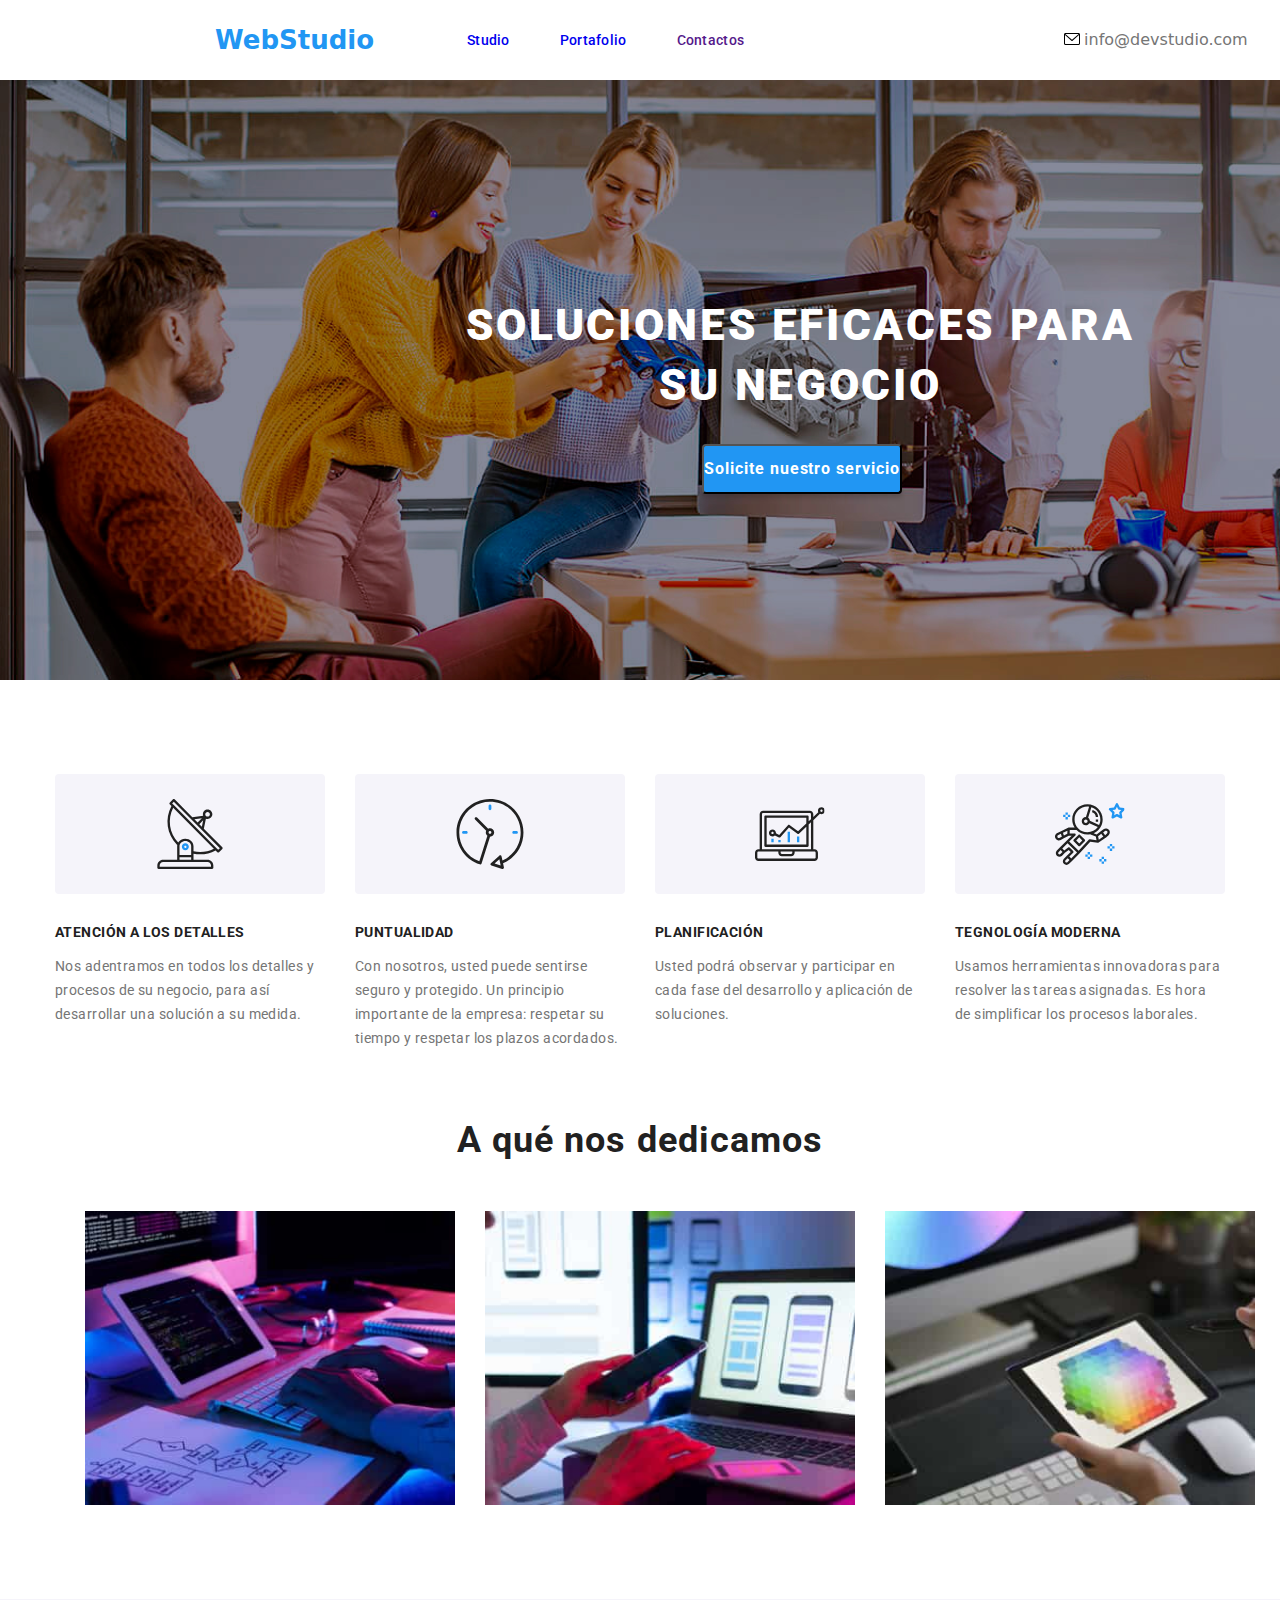
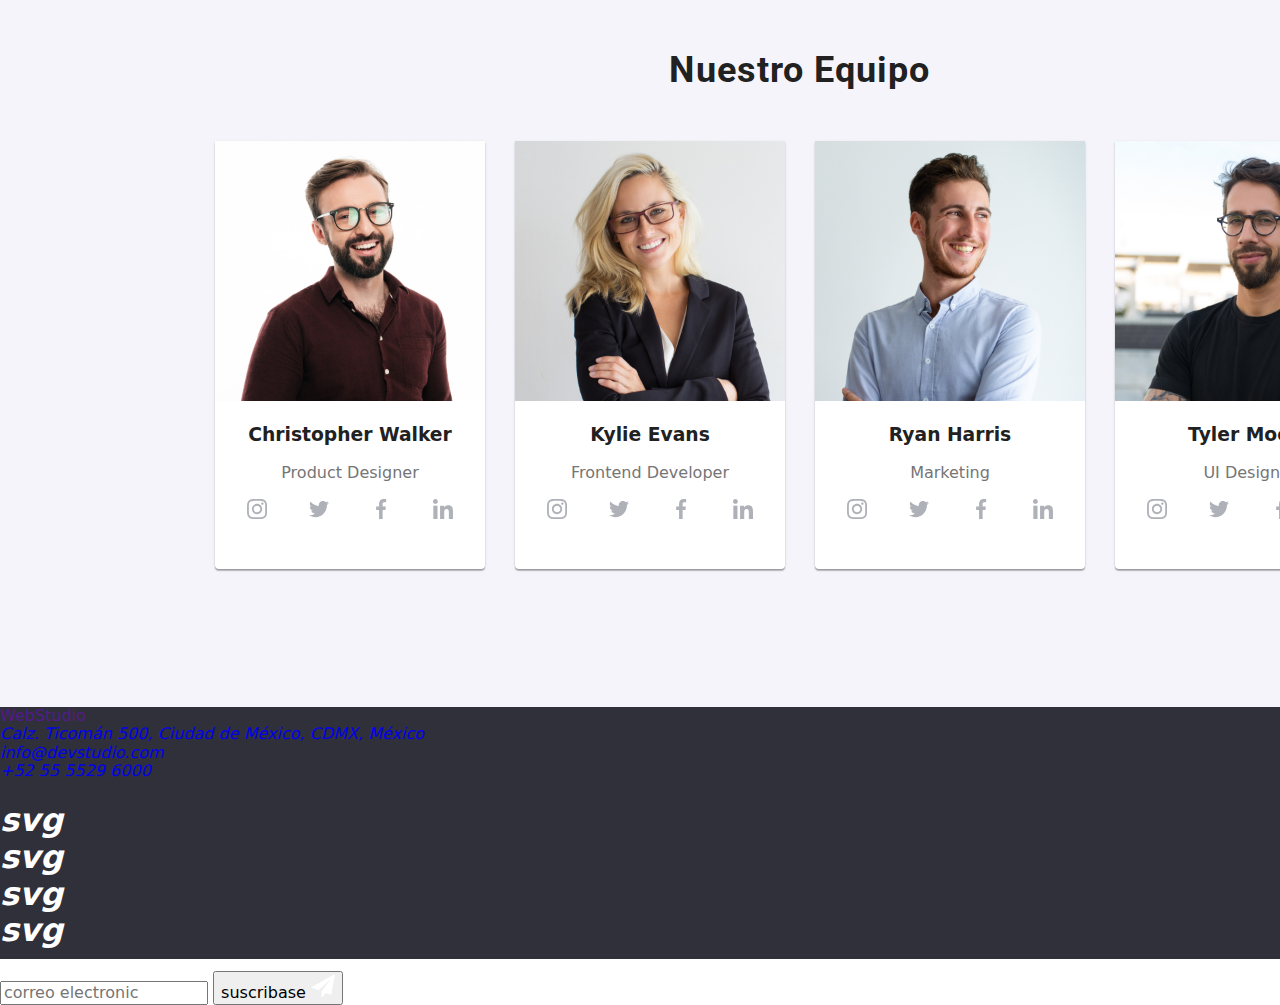
<file: index.html>
<!DOCTYPE html>
<html lang="en">

<head>
  <meta charset="UTF-8" />
  <meta http-equiv="X-UA-Compatible" content="IE=edge" />
  <meta name="viewport" content="width=device-width, initial-scale=1.0" />
  <link rel="stylesheet" href="css/styles.css" />
  <link rel="stylesheet" href="css/modernnormalize.css">

  <title>Studio</title>
</head>

<body>
  <!--seccion del encabezado -->
  <header class="pages-header">
    <a class="nav__logo" href="index.html">WebStudio</a>
    <nav class="nav__bar">
      <!-- logo -->
      <!-- menu -->
      <ul class="nav__menu">
        <li>
          <a class="link__current" href="index.html">Studio</a>
        </li>
        <li>
          <a class="link__portfolio" href="portfolio.html">Portafolio</a>
        </li>
        <li>
          <a class="link__contacts" href="">Contactos</a>
        </li>
      </ul>
    </nav>
    <!-- contacts -->
    <ul class="nav__contacts">
      <li>
        <a class="link__mail" href="#"> <svg class="svg-email">
            <use href="images/sprite-sheets.svg#email"></use>
          </svg>info@devstudio.com</a>
      </li>
      <li>
        <a class="link__contact" href="#"> <svg class="svg-smartphone">
            <use href="images/sprite-sheets.svg#smartphone"></use>
          </svg> +52 55 5529 6000</a>
      </li>
    </ul>
  </header>
  <!-- main section -->
  <main>
    <!-- hero section -->
    <section class="hero">
      <div class="hero__bg">
        <h1 class="hero__title">SOLUCIONES EFICACES PARA SU NEGOCIO</h1>
        <button class="hero__btn" type="button"> <span class="text__btn"> Solicite nuestro servicio</span></button>
      </div>
    </section>
    <!--benefits section-->


    <section class="benefits">
      <div class="container__benefists">
        <ul class="benefits__list">
          <li>
            <div class="container__svg"><svg class="svg__benefits">
                <use href="images/sprite-sheets.svg#antena"></use>
              </svg>
            </div>
            <h3 class="benefits__title">ATENCIÓN A LOS DETALLES</h3>
            <p class="benefits__description">
              Nos adentramos en todos los detalles y procesos de su negocio,
              para así desarrollar una solución a su medida.
            </p>
          </li>

          <li>
            <div class="container__svg"><svg class="svg__benefits">
                <use href="images/sprite-sheets.svg#clock"></use>
              </svg>

            </div>
            <h3 class="benefits__title">PUNTUALIDAD</h3>
            <p class="benefits__description">
              Con nosotros, usted puede sentirse seguro y protegido. Un
              principio importante de la empresa: respetar su tiempo y respetar
              los plazos acordados.
            </p>
          </li>

          <li>
            <div class="container__svg"><svg class="svg__benefits">
                <use href="images/sprite-sheets.svg#diagram"></use>
              </svg>

            </div>
            <h3 class="benefits__title">PLANIFICACIÓN</h3>
            <p class="benefits__description">
              Usted podrá observar y participar en cada fase del desarrollo y
              aplicación de soluciones.
            </p>
          </li>

          <li>
            <div class="container__svg"><svg class="svg__benefits">
              <use href="images/sprite-sheets.svg#astronaut"></use>
            </svg></div>
            <h3 class="benefits__title">TEGNOLOGÍA MODERNA</h3>
            <p class="benefits__description">
              Usamos herramientas innovadoras para resolver las tareas
              asignadas. Es hora de simplificar los procesos laborales.
            </p>
          </li>
        </ul>
      </div>
    </section>
    <!--  section what we do-->
    <section class="what-we-do">
      <h2 class="title__h2 title__what">A qué nos dedicamos</h2>
      <div class="container">
        <!-- images -->
        <ul class="list__img">
          <li>
          </li>
          <li class="img-skill1">
            <img src="images/compu1.jpg" alt="hab1" width="370px" height="294px" />
          </li>
          <li class="img-skill2">
            <img src="images/compu2.jpg" alt="hab2" width="370px" height="294px" />
          </li>
          <li class="img-skill3">
            <img src="images/compu3.jpg" alt="hab3" width="370px" height="294px"/>
          </li>
        </ul>
      </div>
    </section>
    <!-- section our team-->
    <section class="team">
      <h2 class="title__h2 title__team">Nuestro Equipo</h2>
      <div class="container">
        <!-- cards -->
        <ul class="team__list">
          <li class="team__card">
            <img src="images/equi1.jpg" alt="first member" width="270" height="260px">
            <h3>Christopher Walker</h3>
            <p>Product Designer</p>
            <ul class="team__networks">
              <li class="team__svg"><svg class="svg__nertworks">
                <use href="images/sprite-sheets.svg#instagram"></use>
              </svg></li>
              <li class="team__svg"><svg class="svg__networks">
                <use href="images/sprite-sheets.svg#twitter"></use>
              </svg></li>
              <li class="team__svg"><svg class="svg__networks">
                <use href="images/sprite-sheets.svg#facebook"></use>
              </svg></li>
              <li class="team__svg"><svg class="svg__networks">
                <use href="images/sprite-sheets.svg#linkedin"></use>
              </svg></li>
            </ul>
          </li>
          <li class="team__card" >
            <img src="images/equi2.jpg" alt="second member" width="270" height="260px">
            <h3>Kylie Evans</h3>
            <p>Frontend Developer</p>
            <ul class="team__networks">
              <li class="team__svg"><svg class="svg__nertworks">
                <use href="images/sprite-sheets.svg#instagram"></use>
              </svg></li>
              <li class="team__svg"><svg class="svg__networks">
                <use href="images/sprite-sheets.svg#twitter"></use>
              </svg></li>
              <li class="team__svg"><svg class="svg__networks">
                <use href="images/sprite-sheets.svg#facebook"></use>
              </svg></li>
              <li class="team__svg"><svg class="svg__networks">
                <use href="images/sprite-sheets.svg#linkedin"></use>
              </svg></li>
            </ul>
          </li>
          <li class="team__card">
            <img src="images/equi3.jpg" alt="third member" width="270" height="260px">
            <h3>Ryan Harris</h3>
            <p>Marketing</p>
            <ul class="team__networks">
              <li class="team__svg"><svg class="svg__nertworks">
                <use href="images/sprite-sheets.svg#instagram"></use>
              </svg></li>
              <li class="team__svg"><svg class="svg__networks">
                <use href="images/sprite-sheets.svg#twitter"></use>
              </svg></li>
              <li class="team__svg"><svg class="svg__networks">
                <use href="images/sprite-sheets.svg#facebook"></use>
              </svg></li>
              <li class="team__svg"><svg class="svg__networks">
                <use href="images/sprite-sheets.svg#linkedin"></use>
              </svg></li>
            </ul>
          </li>
          <li class="team__card">
            <img src="images/equi4.jpg" alt="fourth member" width="270" height="260px">
            <h3>Tyler Moore</h3>
            <p>UI Designer</p>
            <ul class="team__networks">
              <li class="team__svg"><svg class="svg__nertworks">
                <use href="images/sprite-sheets.svg#instagram"></use>
              </svg></li>
              <li class="team__svg"><svg class="svg__networks">
                <use href="images/sprite-sheets.svg#twitter"></use>
              </svg></li>
              <li class="team__svg"><svg class="svg__networks">
                <use href="images/sprite-sheets.svg#facebook"></use>
              </svg></li>
              <li class="team__svg"><svg class="svg__networks">
                <use href="images/sprite-sheets.svg#linkedin"></use>
              </svg></li>
            </ul>
          </li>
        </ul>
      </div>
    </section>
  </main>
  <footer>
    <div class="container__footer">
      <a class="logo" href="">WebStudio</a>
      <address>
        <ul>
          <li>
            <a class="contact" href="#" target="_blank" rel="noopener noreferrer"> Calz. Ticomán 500, Ciudad de México,
              CDMX, México</a>
          </li>
          <li>
            <a class="contact" href="mailto:info@devstudio.com">info@devstudio.com</a>
          </li>
          <li>
            <a class="contact" href="tel:+52 55 5529 6000">+52 55 5529 6000</a>
          </li>

<ul class="footer__networks">
  <h1 class="title__networks">
    <li>svg</li>
    <li>svg</li>
    <li>svg</li>
    <li>svg</li>
  </h1>
</ul>

          <form action="" class="search-form">
            <input
              class="input__search"
              type="text"
              name="correo electronico"
              id="search"
              placeholder="correo electronic"
            />
            <button type="submit" class="input__btn"> suscribase
              <svg width="24" height="24" viewBox="0 0 24 24" fill="none" xmlns="http://www.w3.org/2000/svg">
                <path d="M24 0L0 13.5L7.66994 16.3407L19.5 5.25002L10.5017 17.3896L10.509 17.3923L10.5 17.3896V24.0001L14.8013 18.982L20.2501 21.0001L24 0Z" fill="white"/>
                </svg>
                
            </button>
          </form>
        </ul>
      </address>
    </div>
  </footer>
</body>

</html>
</file>
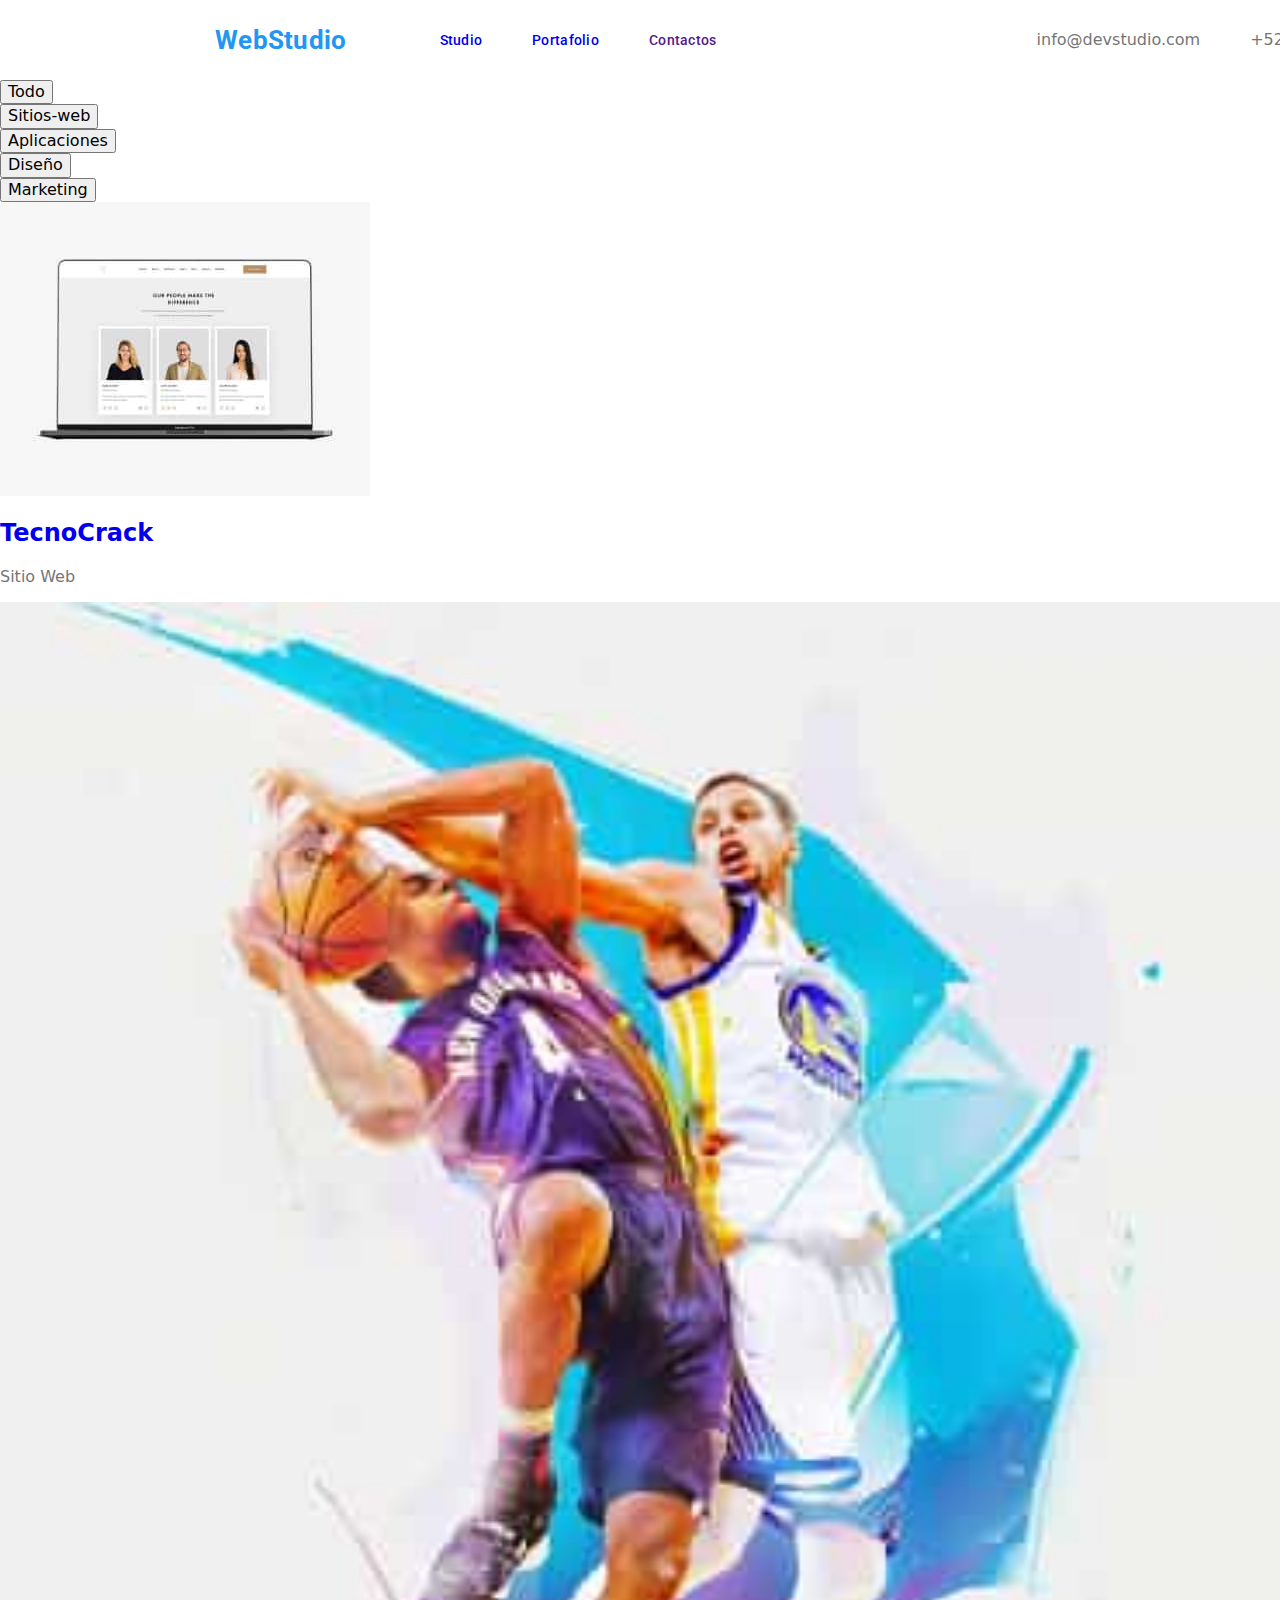
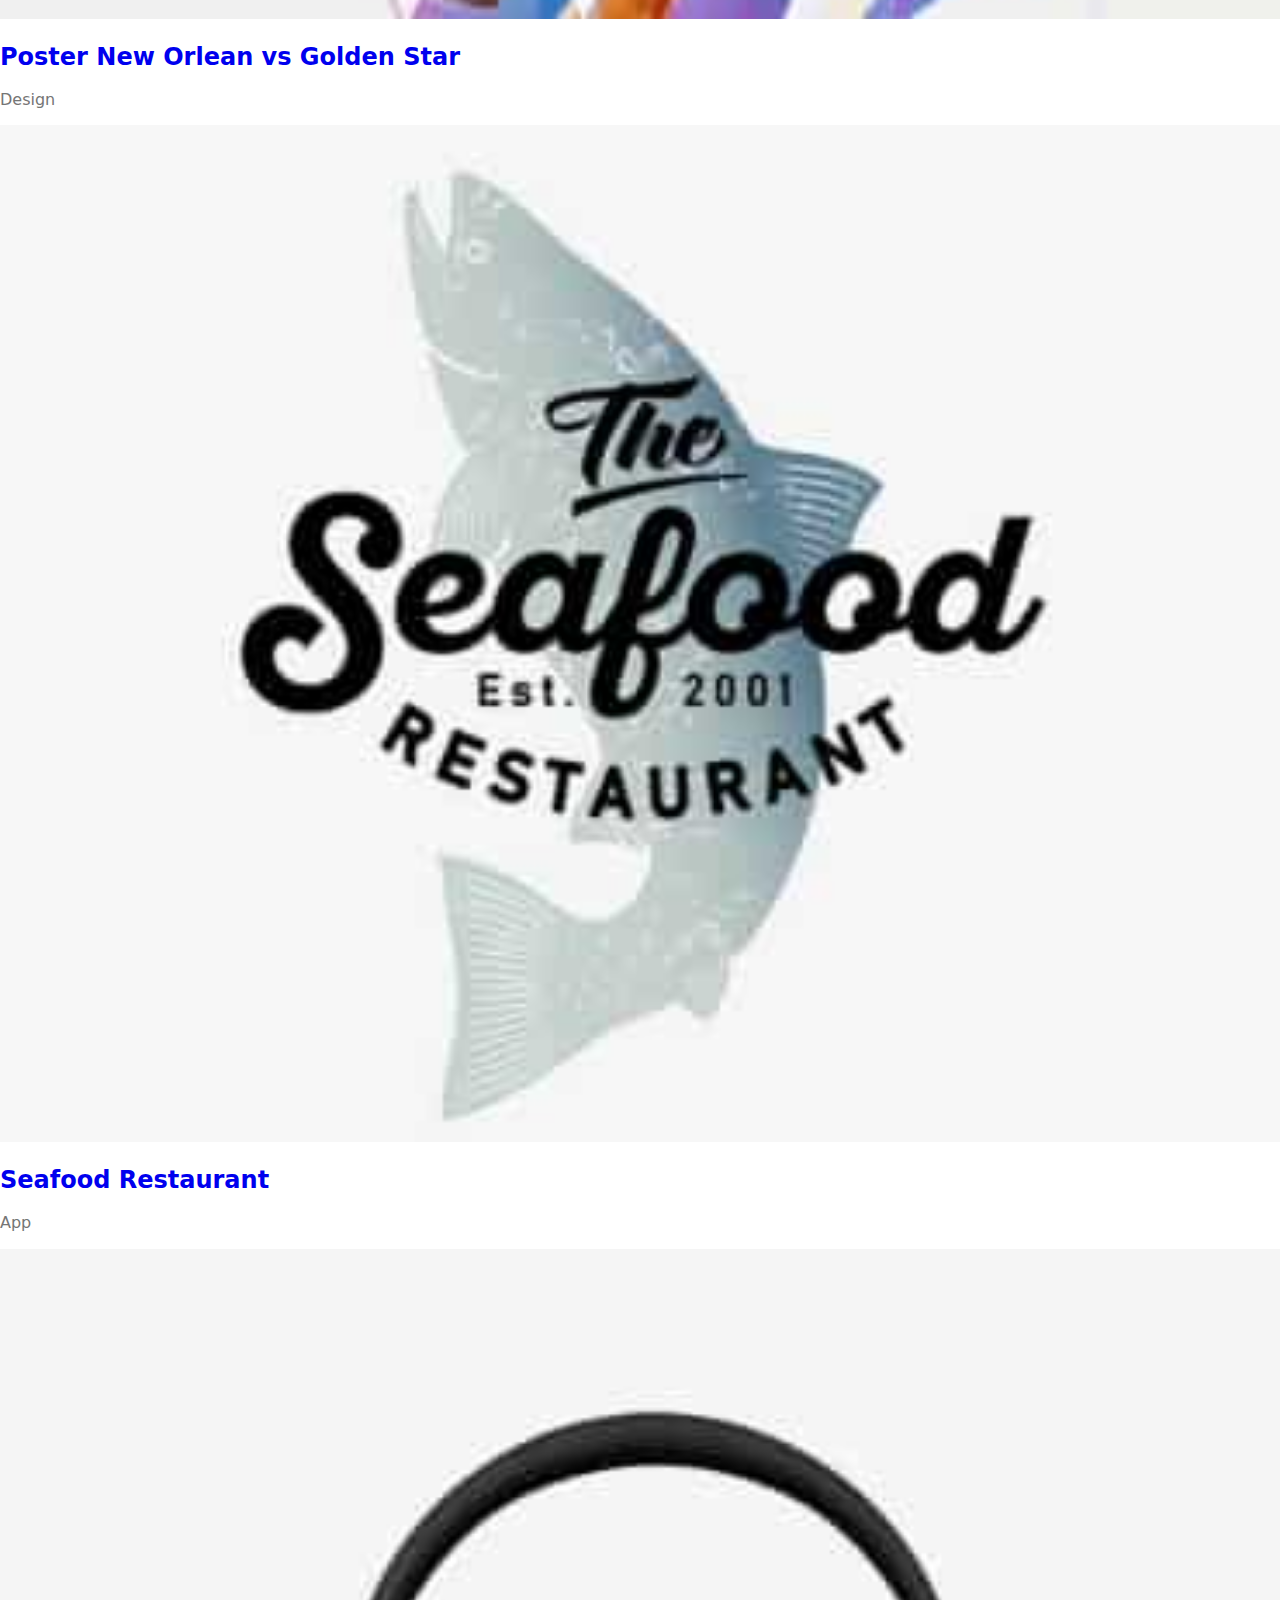
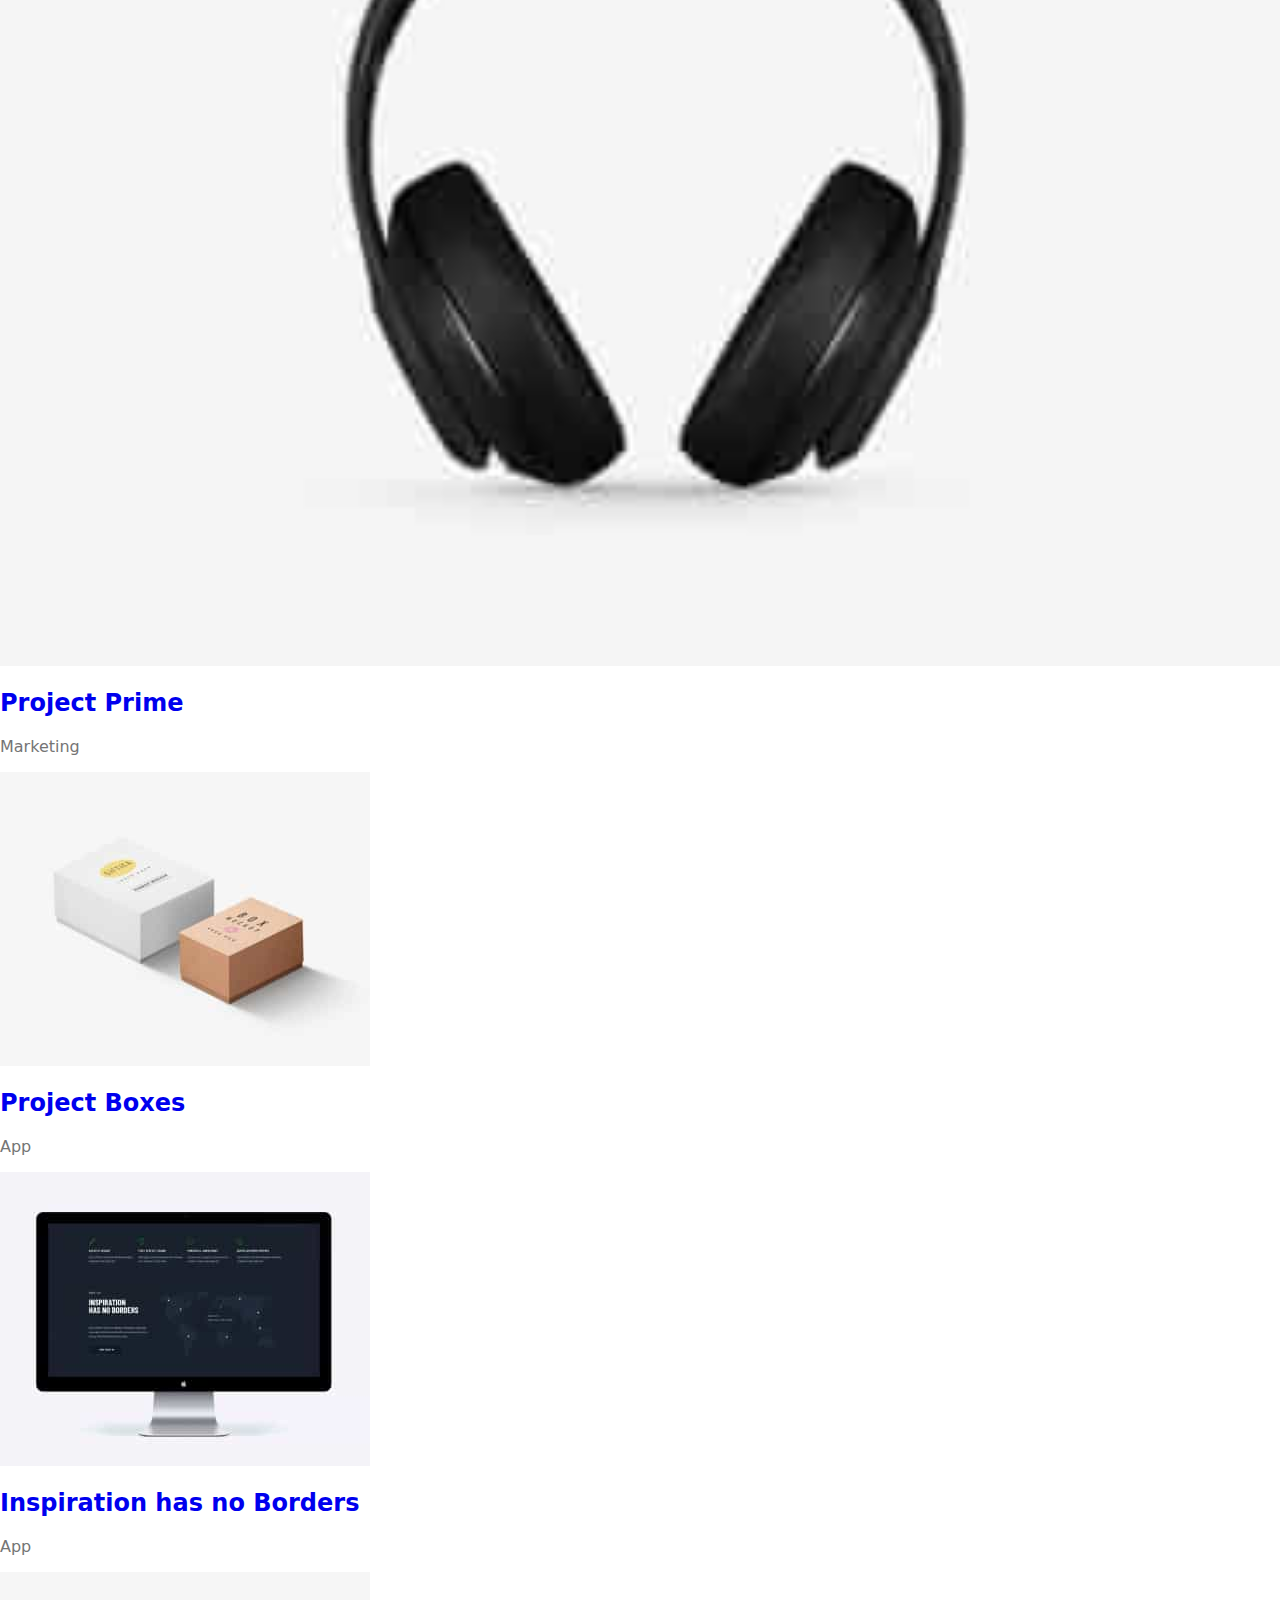
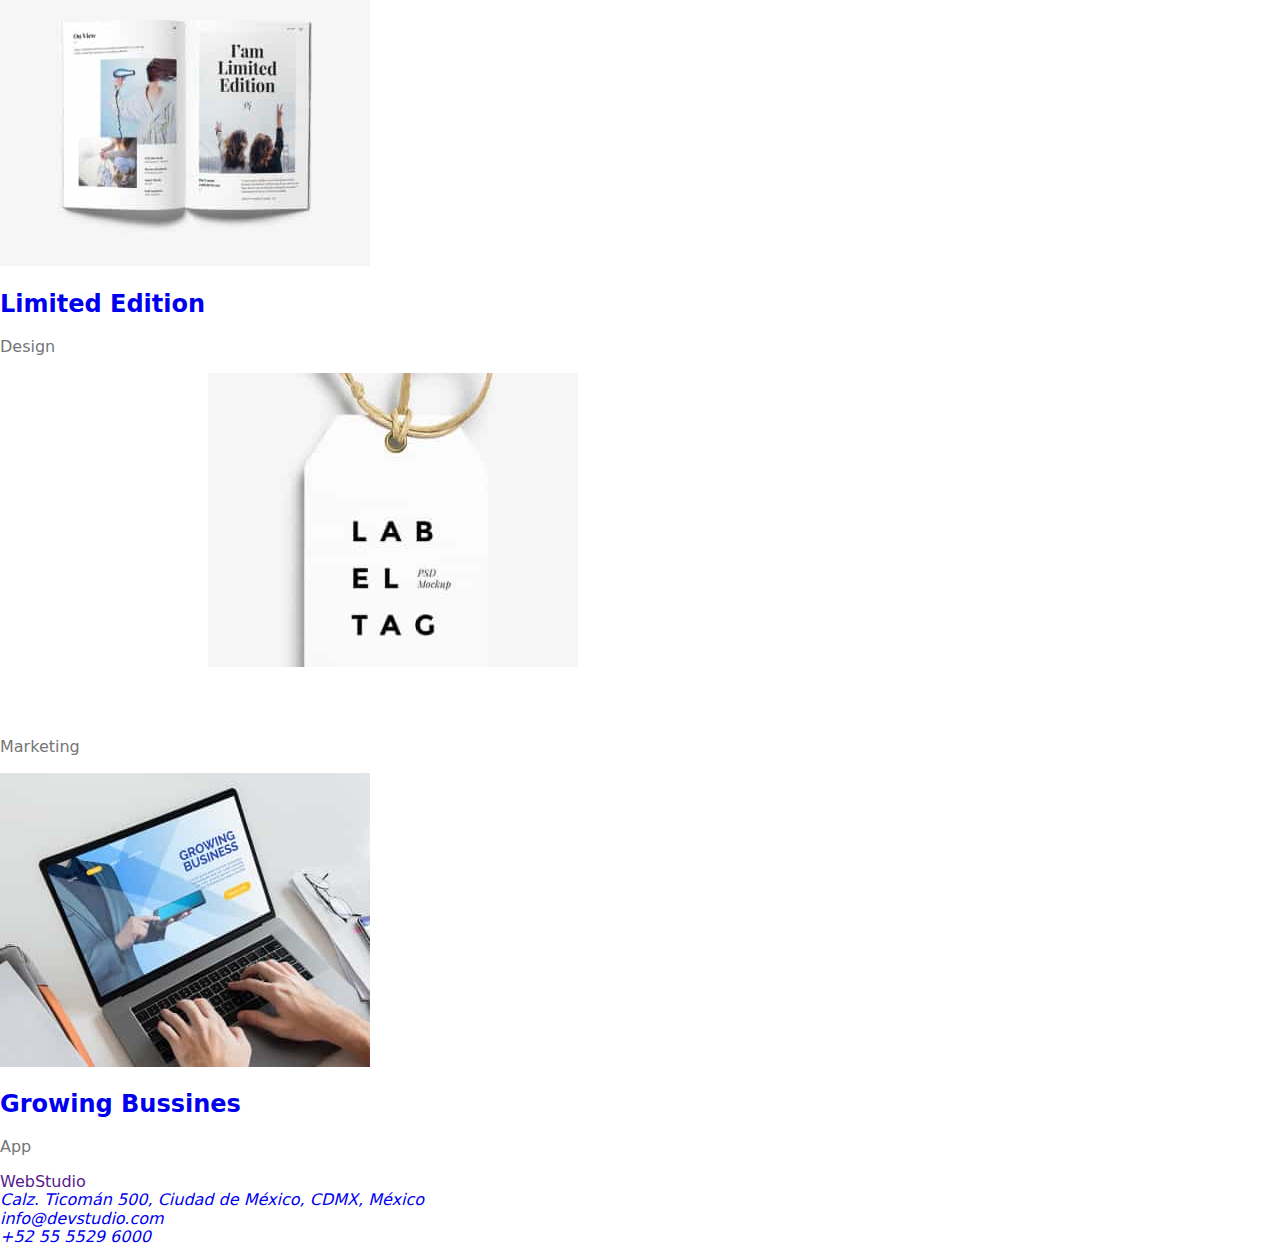
<file: portafolio.html>
<!DOCTYPE html>
<html lang="en">

<head>
  <meta charset="UTF-8" />
  <meta http-equiv="X-UA-Compatible" content="IE=edge" />
  <meta name="viewport" content="width=device-width, initial-scale=1.0" />
  <link rel="stylesheet" href="css/styles.css" />
  <link rel="stylesheet" href="css/modernnormalize.css">
  <title>Portafolio</title>
</head>
<!--pagina portafolio  -->

<body>
  <!--seccion del encabezado -->
  <header class="pages-header">
    <nav class="nav__bar">
      <!-- logo -->
      <a class="nav__logo" href="index.html">WebStudio</a>
      <!-- menu -->
      <ul class="nav__menu">
        <li>
          <a class="link__current" href="index.html">Studio</a>
        </li>
        <li>
          <a class="link__portfolio" href="portafolio.html">Portafolio</a>
        </li>
        <li>
          <a class="link__contacts" href="">Contactos</a>
        </li>
      </ul>
    </nav>
    <!-- contacts -->
    <ul class="nav__contacts">
      <li>
        <a class="link__mail" href="#">info@devstudio.com</a>
      </li>
      <li>
        <a class="link__contact" href="#">+52 55 5529 6000</a>
      </li>
    </ul>
  </header>
  <main>
    <section class="section portfolio">
      <div class="container">
        <!-- menu tabs -->
        <ul class="menu list">
          <li><button class="button current" type="button">Todo</button></li>
          <li>
            <button class="button" type="button">Sitios-web</button>
          </li>
          <li>
            <button class="button" type="button">Aplicaciones</button>
          </li>
          <li><button class="button" type="button">Diseño</button></li>
          <li>
            <button class="button" type="button">Marketing</button>
          </li>
        </ul>
        <!-- seccion nuestras paginas y app -->
        <ul class="list cards">
          <li>
            <a href="#" class="link">
              <img src="./images/img_portfolio1.jpg" alt="TecnoCrack website" width="370" />
              <h2 class="portfolio-title">TecnoCrack</h2>
              <p class="portfolio-text">Sitio Web</p>
            </a>
          </li>
          <li>
            <a href="#" class="link">
              <img src="./images/img_portfolio2.jpg" alt="Poster New Orlean vs Golden Star" width="100%" />
              <h2 class="portfolio-title">
                Poster New Orlean vs Golden Star
              </h2>
              <p class="portfolio-text">Design</p>
            </a>
          </li>
          <li>
            <a href="#" class="link">
              <img src="./images/img_portfolio3.jpg" alt="Seafood Restaurant App" width="100%" />
              <h2 class="portfolio-title">Seafood Restaurant</h2>
              <p class="portfolio-text">App</p>
            </a>
          </li>
          </li>
          <li>
            <a href="#" class="link">
              <img src="./images/img_portfolio4.jpg" alt="Project Prime Marketing" width="100%" />
              <h2 class="portfolio-title">Project Prime</h2>
              <p class="portfolio-text">Marketing</p>
            </a>
          </li>
          <li>
            <a href="#" class="link">
              <img src="./images/img_portfolio5.jpg" alt="Project Boxes App" width="370" />
              <h2 class="portfolio-title">Project Boxes</h2>
              <p class="portfolio-text">App</p>
            </a>
          </li>
          <li>
            <a href="#" class="link">
              <img src="./images/img_portfolio6.jpg" alt="Inspiration has no Borders" width="370" />
              <h2 class="portfolio-title">Inspiration has no Borders</h2>
              <p class="portfolio-text">App</p>
            </a>
          </li>
          <li>
            <a href="#" class="link">
              <img src="./images/img_portfolio7.jpg" alt="Limited Edition Design" width="370" />
              <h2 class="portfolio-title">Limited Edition</h2>
              <p class="portfolio-text">Design</p>
            </a>
          </li>
          <li>
            a href="#" class="link">
            <img src="./images/img_portfolio8.jpg" alt="Project LAB MArketing" width="370" />
            <h2 class="portfolio-title">Project LAB</h2>
            <p class="portfolio-text">Marketing</p>
            </a>
          </li>
          <li>
            <a href="#" class="link">
              <img src="./images/img_portfolio9.jpg" alt="Growing Bussines App" width="370" />
              <h2 class="portfolio-title">Growing Bussines</h2>
              <p class="portfolio-text">App</p>
            </a>
          </li>
        </ul>
      </div>
    </section>
  </main>
  <footer>
    <div class="container">
      <a class="logo" href="">WebStudio</a>
      <address>
        <ul>
          <li>
            <a class="contact" href="#" target="_blank" rel="noopener noreferrer"> Calz. Ticomán 500, Ciudad de México,
              CDMX, México</a>
          </li>
          <li>
            <a class="contact" href="mailto:info@devstudio.com">info@devstudio.com</a>
          </li>
          <li>
            <a class="contact" href="tel:+52 55 5529 6000">+52 55 5529 6000</a>
          </li>
        </ul>
      </address>
    </div>
  </footer>
</body>

</html>
</file>
<file: css/styles.css>
@import url("https://fonts.googleapis.com/css2?family=Raleway:wght@700&display=swap");
@import url("https://fonts.googleapis.com/css2?family=Roboto:wght@400;500;700;900&display=swap");

a {
  list-style: none;
  text-decoration: none;
}
body {
  color: #ffffff;
  color: FFFFFF;
  font-family: "Roboto", "Verdana", "", "Tahoma", sans-serif;
}
/* colores de diseño */
:root {
  --main-color: #2196f3;
  --second-color: #212121;
  --third-color: #757575;
  --fourth-color: #2f303a;
  --fifth-color: #ffffff;
}
/* estilos enlaces&botones Studio&Portafolio */
a:hover {
  color: var(--main-color);
}
button:hover {
  color: var(--main-color);
  cursor: pointer;
}
h3 {
  color: var(--second-color);
}
p {
  color: var(--third-color);
}
.pages-header {
  display: flex;
  align-items: center;
  justify-content: flex-start;
  height: 80px;
  width: 1600px;
}
.nav__bar {
  display: flex;
  align-items: center;
  justify-content: space-between;
  font-family: "Roboto";
  font-style: normal;
  font-weight: 500;
  font-size: 14px;
  line-height: 16px;
  letter-spacing: 0.02em;
}

.nav__menu {
  padding: 0%;
  margin-left: 93px;
  display: flex;
  gap: 50px;
  color: var(--second-color);
  list-style: none;
}
.nav__logo {
  font-size: 26px;
  line-height: 1.19;
  font-weight: 700;
  color: var(--main-color);
  margin-left: 215px;
}

.nav__contacts {
  display: flex;
  align-items: center;
  justify-content: space-between;
  gap: 50px;
  padding: 0%;
  margin-left: 320px;
}

.nav__contacts a {
  color: var(--third-color);
  list-style: none;
}
.nav__contacts a:hover {
  color: var(--main-color);
}
.svg-email {
  fill: var(--primary-text-color);
  width: 20px;
  height: 12px;
}
.link__contact {
  display: flex;
  text-align: centers;
}
.svg-smartphone {
  fill: var(--primary-text-color);
  width: 20px;
  height: 20px;
  align-items: center;
}
.hero {
  width: 1600px;
  height: 600px;
  display: flex;
  align-items: center;
  justify-content: center;
  background-image: url(../images/backgroundhero.png);
  margin-bottom: 94px;
}

.hero__bg {
  background-size: cover;
  background-position: center;
}

.hero__title {
  width: 696px;
  text-align: center;
  color: var(--fifth-color);
  font-family: "Roboto";
  font-style: normal;
  font-weight: 900;
  font-size: 44px;
  line-height: 60px;
  text-align: center;
  letter-spacing: 0.06em;
  text-transform: uppercase;
}

.hero__btn {
  width: 200px;
  height: 50px;
  margin-left: 250px;
  padding: 0%;
  background: var(--main-color);
  box-shadow: 0px 4px 4px rgba(0, 0, 0, 0.15);
  border-radius: 4px;
}

.text__btn {
  width: 198px;
  height: 30px;
  color: var(--fifth-color);
  font-family: "Roboto";
  font-style: normal;
  font-weight: 700;
  font-size: 16px;
  line-height: 30px;
  display: flex;
  align-items: center;
  text-align: center;
  letter-spacing: 0.06em;
  color: #ffffff;
}

.benefits {
  width: 1170px;
  height: 251px;
  margin: 94px auto;
  font-family: "Roboto";
}

.benefits__list {
  flex-wrap: wrap;
  align-items: flex-start;
  justify-content: space-evenly;
  display: flex;
  width: 1170px;
  height: 251px;
  color: var(--second-color);
  gap: 30px;
}
.benefits__title {
  width: 270px;
  height: 16px;
  font-style: normal;
  font-weight: 700;
  font-size: 14px;
  line-height: 16px;
  letter-spacing: 0.03em;
  text-transform: uppercase;
  color: var(--second-color);
  margin-top: 30px;
  margin-bottom: 10px;
}

.benefits__description {
  width: 270px;
  height: 75px;
  font-style: normal;
  font-weight: 400;
  font-size: 14px;
  line-height: 24px;
  color: var(--third-color);
  letter-spacing: 0.03em;
  margin-bottom: 94px;
}
.container__svg {
  width: 270px;
  height: 120px;
  display: flex;
  background: #f5f4fa;
  border-radius: 4px;
}

.svg__benefits {
  width: 69.32px;
  height: 70px;
  margin: 25px auto;
}
.title__h2 {
  margin: 0px;
  color: var(--second-color);
  font-family: "Roboto";
  font-style: normal;
  font-weight: 700;
  font-size: 36px;
  line-height: 42px;
  text-align: center;
  letter-spacing: 0.03em;
}
.title__team {
  margin-top: 50px;
}
.what-we-do {
  margin: 94px auto;
  width: 1170px;
  height: 386px;
  display: flex;
  flex-wrap: wrap;
  justify-content: space-around;
}

.list__img {
  margin-top: 50px;
  display: flex;
  gap: 30px;
}

.team {
  width: 1600px;
  height: 708px;
  display: flex;
  flex-direction: column;
  align-items: center;
  background: #f5f4fa;
}
.team__list {
  margin-top: 50px;
  display: flex;
  gap: 30px;
  text-align: center;
}

.team__card {
  width: 270px;
  height: 428px;
  background: var(--fifth-color);
  box-shadow: 0px 1px 3px rgba(0, 0, 0, 0.12), 0px 1px 1px rgba(0, 0, 0, 0.14),
    0px 2px 1px rgba(0, 0, 0, 0.2);
  border-radius: 0px 0px 4px 4px;
}
.team__networks{
  margin: 16px 32px 30px 32px;
  width: 206px;
  height: 44px;
  display: flex;
  justify-content: space-between;
  text-align: center;
  gap: 22.33px;
}

.team__svg{
  width: 20px;
  height: 20px;
  fill: #AFB1B8 ;
  background-color:var(--fifth-color);
}
.container__footer{
  width: 1600px;
  height: 252px;
  background: #2F303A;
}
</file>
<file: css/modernnormalize.css>
/*!
 * modern-normalize v1.1.0 | MIT License | https://github.com/sindresorhus/modern-normalize
 */
/* Document
   ========================================================================== */
/**
 * Use a better box model (opinionated).
 */
 html {
  line-height: 1.15; /* 1 */
  -webkit-text-size-adjust: 100%; /* 2 */
}

/* Sections
   ========================================================================== */
/**
 * Remove the margin in all browsers.
 */
body {
  margin: 0;
}

/**
 * Improve consistency of default fonts in all browsers. (https://github.com/sindresorhus/modern-normalize/issues/3)
 */
body {
  font-family:
    system-ui,
    -apple-system, /* Firefox supports this but not yet `system-ui` */
    'Segoe UI', Roboto, Helvetica, Arial, sans-serif, 'Apple Color Emoji', 'Segoe UI Emoji'; /* 1 */
}

/* Grouping content
   ========================================================================== */
/**
 * Remove the margin on nested lists.
 */
dl dl,
dl ol,
dl ul,
ol dl,
ul dl {
  margin: 0;
}

/**
 * Remove the margin on nested lists in Edge 18- and IE.
 */
ol ol,
ol ul,
ul ol,
ul ul {
  margin: 0;
}
ul {
  list-style: none;
  padding: 0;
  margin: 0;
}

/**
 * Correct the inheritance of border color in Firefox.
 */
inherit-colors [border-color] {
  inherit: inherit;
}

/* Text-level semantics
   ========================================================================== */
/**
 * Add the correct text decoration in Edge 18- and IE.
 */
abbr[title] {
  text-decoration: underline dotted;
}

/**
 * Add the correct font weight in Chrome, Edge, and Safari.
 */
b,
strong {
  font-weight: bolder;
}

/**
 * Add the correct font style in Android 4.3-.
 */
dfn {
  font-style: italic;
}

/**
 * Correct the font size in all browsers.
 */
small {
  font-size: 80%;
}

/**
 * Prevent sub and sup elements from affecting the line height in all browsers.
 */
sub,
sup {
  font-size: 75%;
  line-height: 0;
  position: relative;
  vertical-align: baseline;
}

sub {
  bottom: -0.25em;
}

sup {
  top: -0.5em;
}

/* Embedded content
   ========================================================================== */
/**
 * Remove the border on images inside links in IE 10-.
 */
img {
  border-style: none;
}

/* Forms
   ========================================================================== */
/**
 * 1. Change the font styles in all browsers.
 * 2. Remove the margin in Firefox and Safari.
 */
button,
input,
optgroup,
select,
textarea {
  font-family: inherit; /* 1 */
  font-size: 100%; /* 1 */
  line-height: 1.15; /* 1 */
  margin: 0; /* 2 */
}

/**
 * Show the overflow in IE.
 * 1. Show the overflow in Edge.
 */
button,
input { /* 1 */
  overflow: visible;
}

/**
 * Remove the inheritance of text transform in Edge 18-, Firefox, and IE.
 * 1. Remove the inheritance of text transform in Firefox.
 */
button,
select { /* 1 */
  text-transform: none;
}

/**
 * Correct the inability to style clickable types in iOS and Safari.
 */
button,
[type='button'],
[type='reset'],
[type='submit'] {
  -webkit-appearance: button;
}

/**
 * Remove the inner border and padding in Firefox
::-moz-focus-inner {
  border-style: none;
  padding: 0;
}

/* Additional Reset */
*::marker {
  all: unset;
}
</file>
